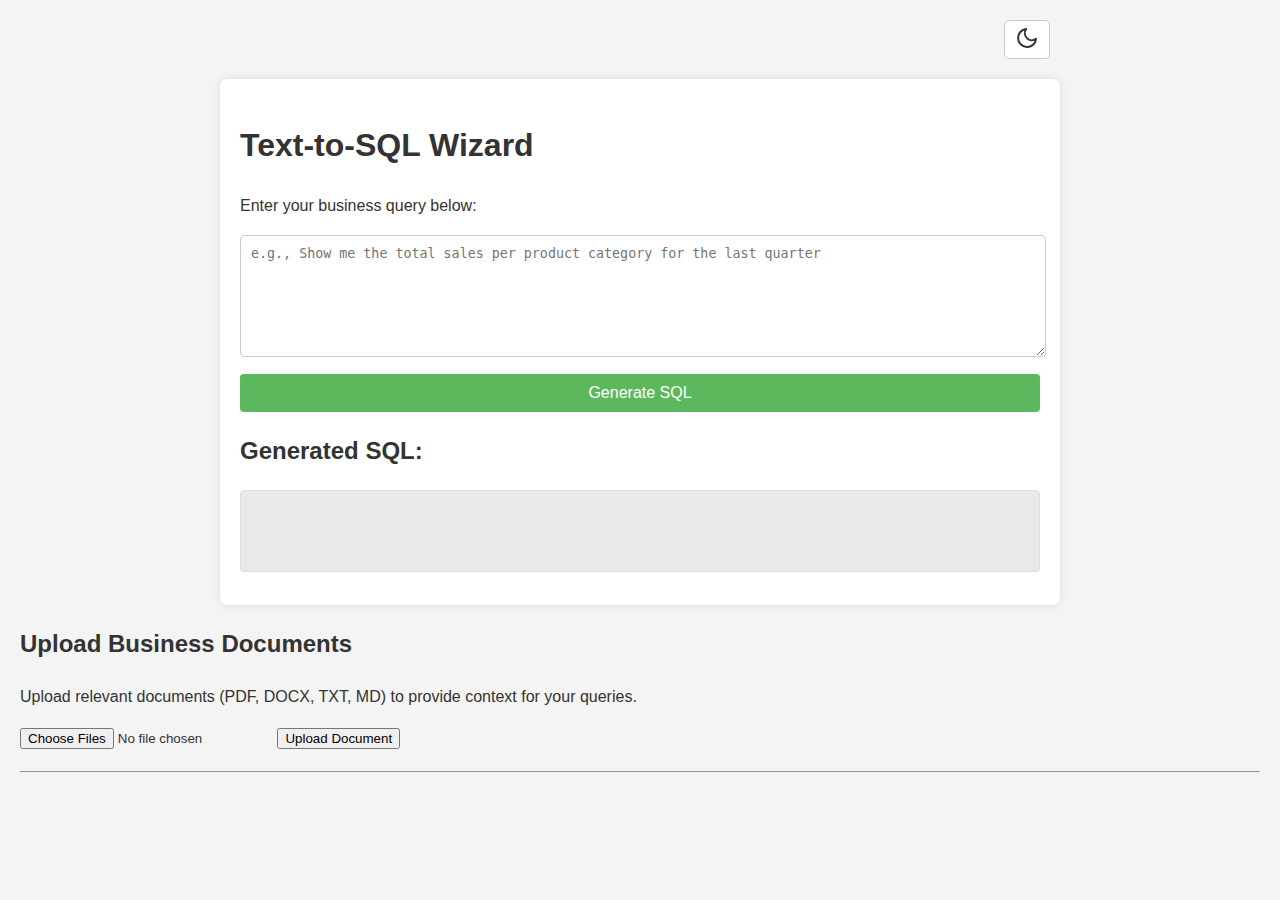
<file: frontend/index.html>
<!DOCTYPE html>
<html lang="en">
<head>
    <meta charset="UTF-8">
    <meta name="viewport" content="width=device-width, initial-scale=1.0">
    <title>Text-to-SQL Wizard</title>
    <link rel="stylesheet" href="css/style.css">
</head>
<body>
    <div class="theme-switch-wrapper">
        <button id="theme-toggle-button">Toggle Theme</button>
    </div>
    <div class="container">
        <h1>Text-to-SQL Wizard</h1>
        <p>Enter your business query below:</p>
        <textarea id="query-input" placeholder="e.g., Show me the total sales per product category for the last quarter"></textarea>
        <button id="submit-button">Generate SQL</button>

        <h2>Generated SQL:</h2>
        <div id="loading-indicator" style="display: none;">Generating...</div>
        <pre id="result-output"></pre>
        <div id="error-output" class="error-message"></div>
        <!-- Visualization placeholder -->
        <!-- <div id="chart-output"></div> -->
    </div>

    <!-- Document Upload Section -->
    <h2>Upload Business Documents</h2>
    <p>Upload relevant documents (PDF, DOCX, TXT, MD) to provide context for your queries.</p>
    <form id="upload-form">
        <input type="file" id="file-input" name="file" accept=".pdf,.docx,.txt,.md" multiple>
        <button type="submit" id="upload-button">Upload Document</button>
    </form>
    <div id="upload-status" style="margin-top: 10px;"></div>
    <hr style="margin: 20px 0;">
    <!-- End Document Upload Section -->

    <script src="js/main.js"></script>
    <!-- Plotly CDN -->
    <!-- <script src='https://cdn.plot.ly/plotly-latest.min.js'></script> -->
</body>
</html>
</file>
<file: frontend/css/style.css>
/* Define color variables in :root (default light mode) */
:root {
    --bg-color: #f4f4f4;
    --container-bg-color: #fff;
    --text-color: #333;
    --heading-color: #333;
    --textarea-bg-color: #fff;
    --textarea-border-color: #ccc;
    --pre-bg-color: #e9e9e9;
    --pre-border-color: #ddd;
    --button-bg-color: #5cb85c;
    --button-text-color: white;
    --button-hover-bg-color: #4cae4c;
    --button-disabled-bg-color: #cccccc;
    --error-bg-color: #f2dede;
    --error-border-color: #d9534f;
    --error-text-color: #a94442; /* Adjusted for better contrast */
    --loading-text-color: #555;
    --link-color: #007bff; /* Example link color */
}

/* Define color variables for dark mode using a data attribute */
[data-theme="dark"] {
    --bg-color: #1a1a1a;
    --container-bg-color: #2c2c2c;
    --text-color: #e0e0e0;
    --heading-color: #f0f0f0;
    --textarea-bg-color: #3a3a3a;
    --textarea-border-color: #555;
    --pre-bg-color: #333;
    --pre-border-color: #444;
    --button-bg-color: #4a9a4a; /* Slightly adjusted green */
    --button-text-color: #e0e0e0;
    --button-hover-bg-color: #3a8a3a;
    --button-disabled-bg-color: #555;
    --error-bg-color: #4a2a2a;
    --error-border-color: #a94442;
    --error-text-color: #f2bdbd;
    --loading-text-color: #aaa;
    --link-color: #58a6ff;
}

/* Apply variables to elements */
body {
    font-family: sans-serif;
    line-height: 1.6;
    margin: 0;
    padding: 20px;
    background-color: var(--bg-color);
    color: var(--text-color); /* Apply base text color */
    transition: background-color 0.3s ease, color 0.3s ease; /* Smooth transition */
}

.container {
    max-width: 800px;
    margin: 20px auto; /* Added top margin */
    background: var(--container-bg-color);
    padding: 20px;
    border-radius: 8px;
    box-shadow: 0 0 10px rgba(0, 0, 0, 0.1);
    transition: background-color 0.3s ease;
}

h1, h2 {
    color: var(--heading-color);
}

textarea#query-input {
    width: 98%;
    height: 100px;
    padding: 10px;
    margin-bottom: 10px;
    border: 1px solid var(--textarea-border-color);
    background-color: var(--textarea-bg-color);
    color: var(--text-color); /* Ensure text input is readable */
    border-radius: 4px;
    transition: background-color 0.3s ease, border-color 0.3s ease, color 0.3s ease;
}

button#submit-button {
    display: block;
    width: 100%;
    padding: 10px;
    background-color: var(--button-bg-color);
    color: var(--button-text-color);
    border: none;
    border-radius: 4px;
    cursor: pointer;
    font-size: 16px;
    transition: background-color 0.3s ease;
}

button#submit-button:hover {
    background-color: var(--button-hover-bg-color);
}

button#submit-button:disabled {
    background-color: var(--button-disabled-bg-color);
    cursor: not-allowed;
}


pre#result-output {
    background-color: var(--pre-bg-color);
    color: var(--text-color); /* Use text color for pre content */
    padding: 15px;
    border: 1px solid var(--pre-border-color);
    border-radius: 4px;
    white-space: pre-wrap;
    word-wrap: break-word;
    min-height: 50px;
    max-height: 400px;
    overflow-y: auto;
    transition: background-color 0.3s ease, border-color 0.3s ease, color 0.3s ease;
}

.error-message {
    color: var(--error-text-color);
    margin-top: 10px;
    padding: 10px;
    border: 1px solid var(--error-border-color);
    background-color: var(--error-bg-color);
    border-radius: 4px;
    white-space: pre-wrap;
    word-wrap: break-word;
    transition: background-color 0.3s ease, border-color 0.3s ease, color 0.3s ease;
}

#loading-indicator {
    margin-top: 10px;
    font-style: italic;
    color: var(--loading-text-color);
}

/* Theme Toggle Button Styling */
.theme-switch-wrapper {
    display: flex;
    justify-content: flex-end; /* Position to the right */
    margin-bottom: 10px; /* Add some space below */
    max-width: 820px; /* Align roughly with container */
    margin-left: auto;
    margin-right: auto;
}

#theme-toggle-button {
    padding: 5px 10px;
    cursor: pointer;
    border-radius: 5px;
    border: 1px solid var(--textarea-border-color); /* Use existing variable */
    background-color: var(--container-bg-color); /* Use existing variable */
    color: var(--text-color); /* Use existing variable */
    transition: background-color 0.3s ease, color 0.3s ease;
}
#theme-toggle-button:hover {
    opacity: 0.8;
}
</file>
